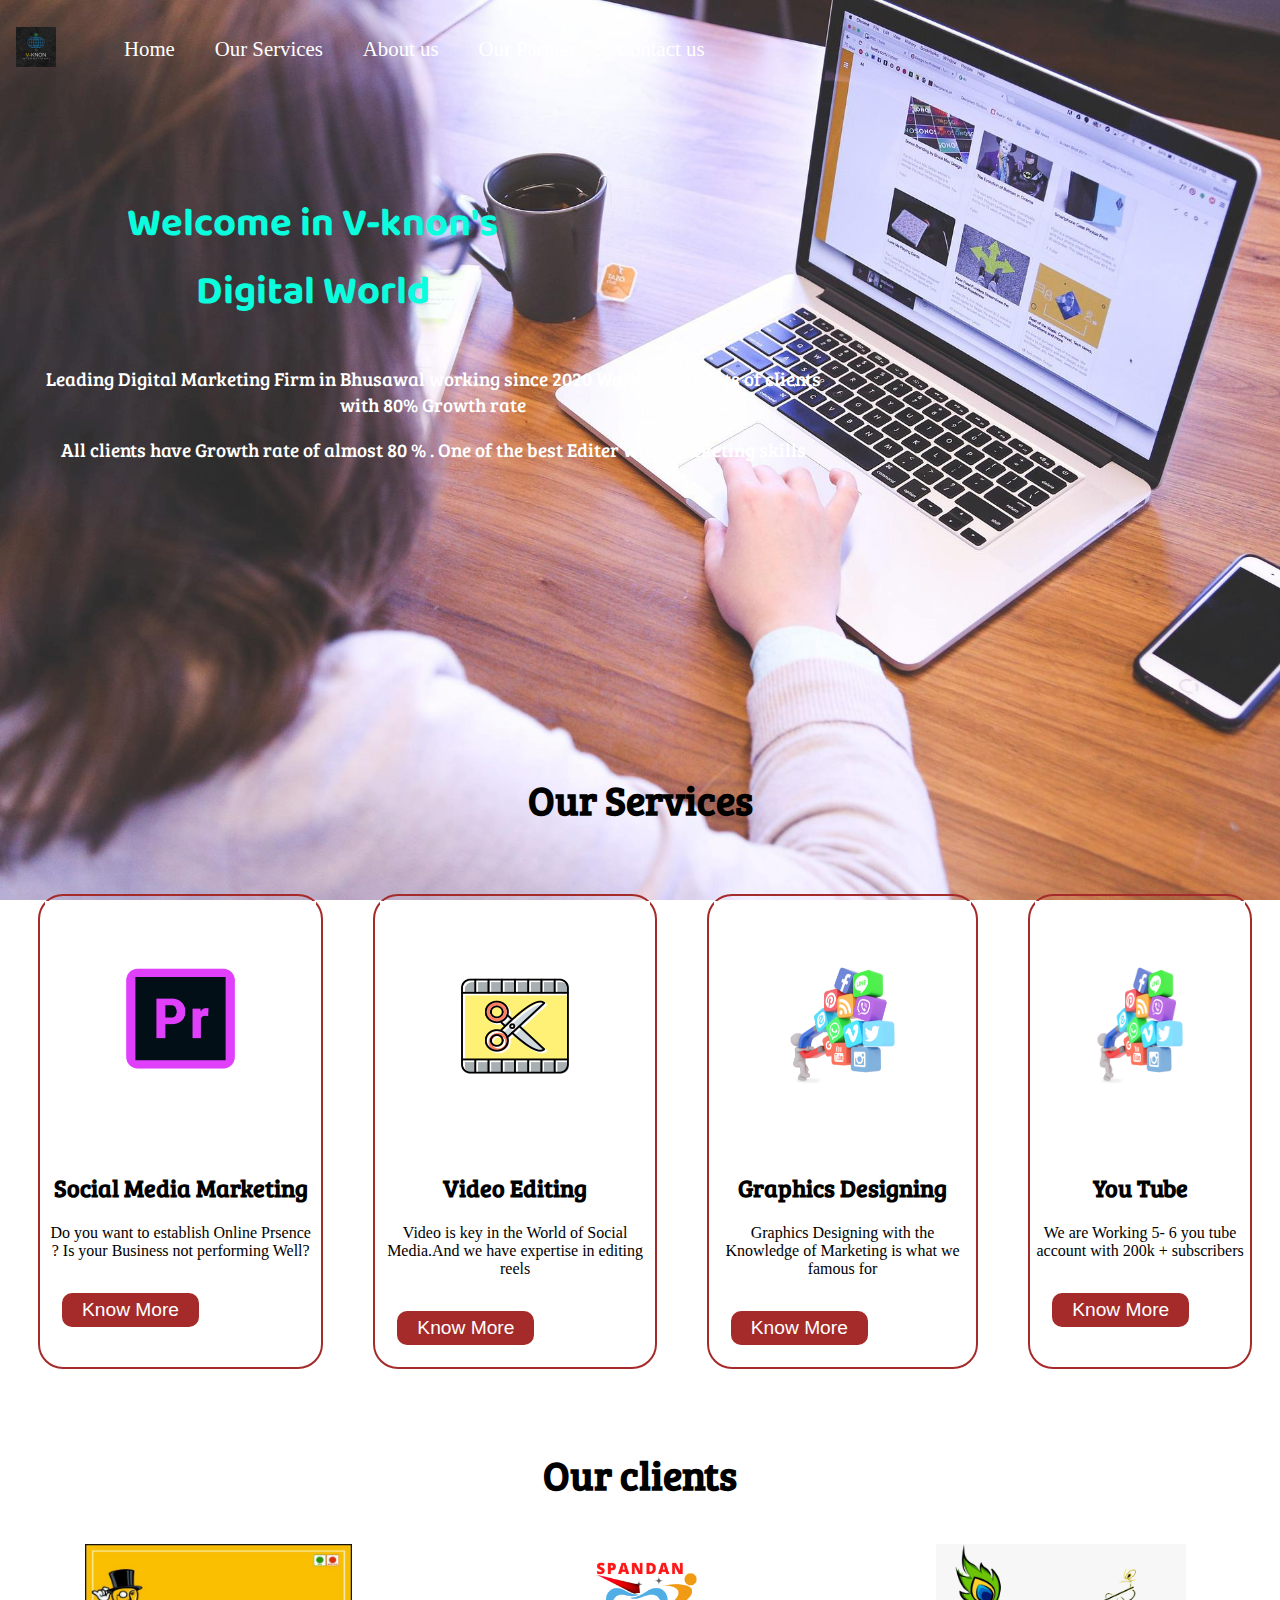
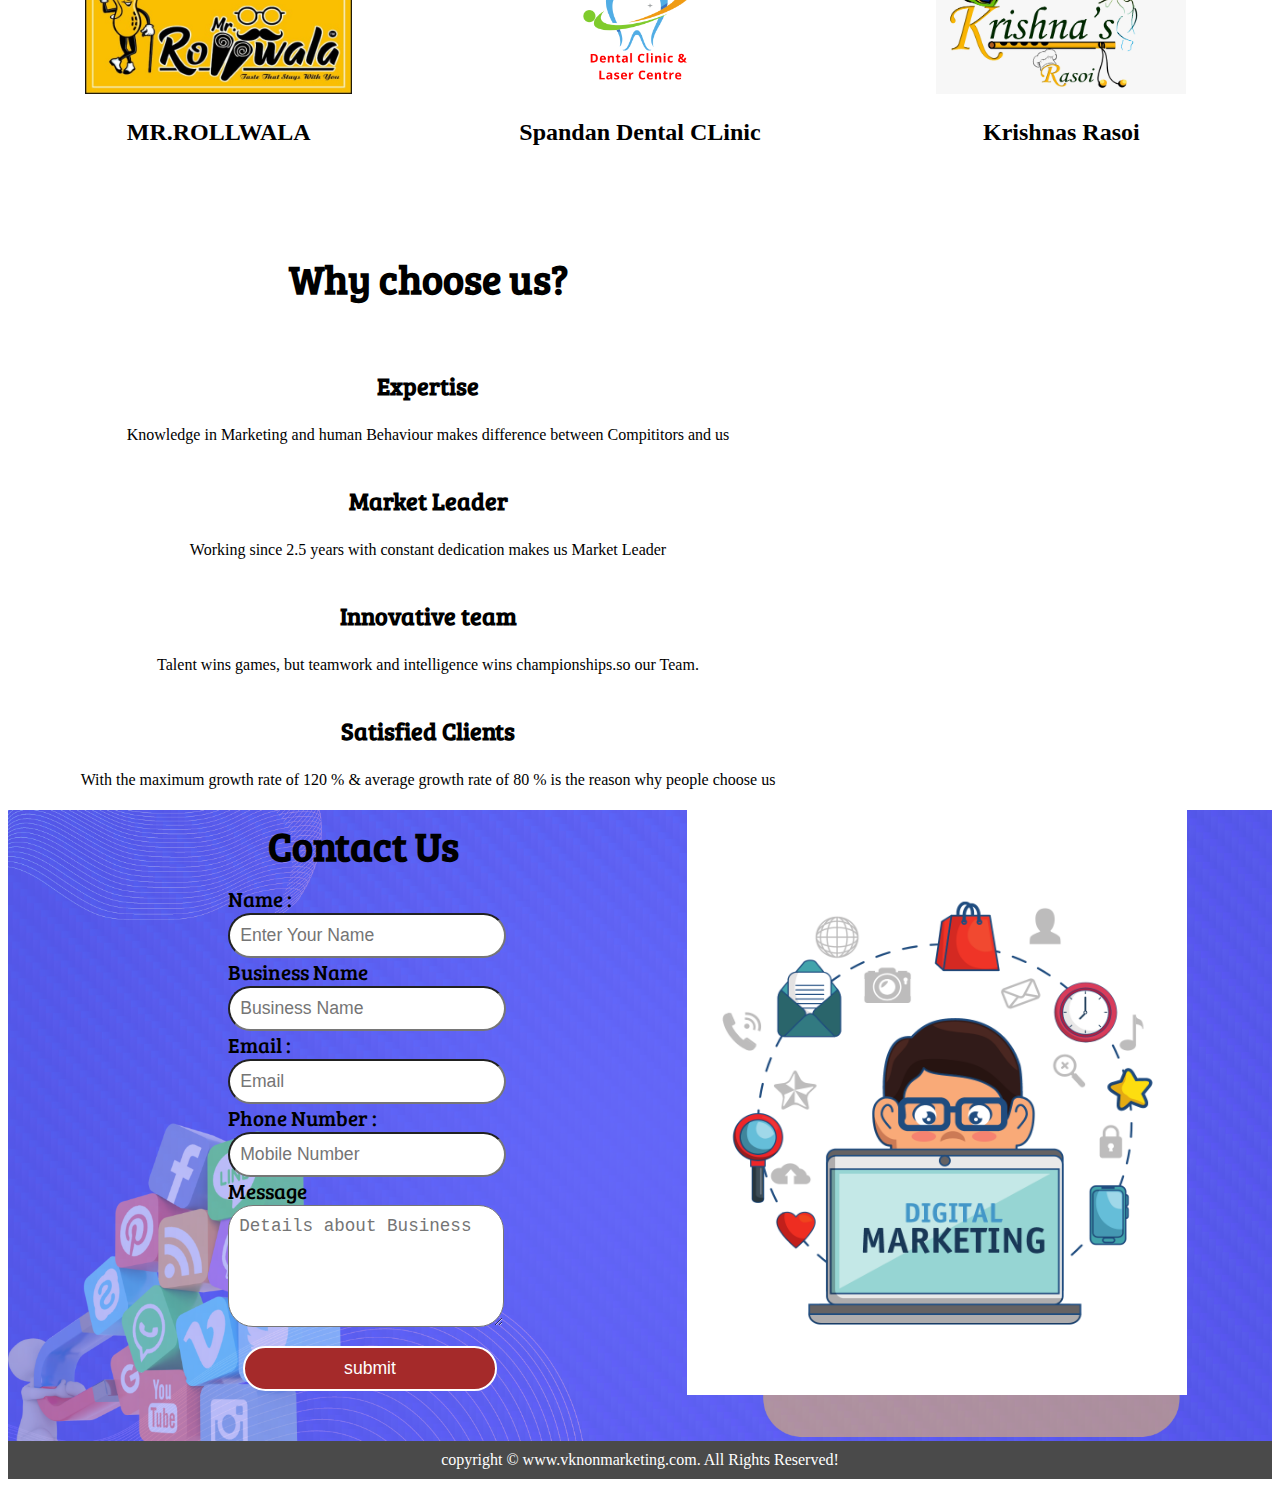
<file: index.html>
<!DOCTYPE html>
<html lang="en">

<head>
    <meta charset="UTF-8">
    <meta http-equiv="X-UA-Compatible" content="IE=edge">
    <meta name="viewport" content="width=device-width, initial-scale=1.0">
    <title>V-knon Marketing</title>
    <link rel="stylesheet" href="css/style.css">
    <link rel="stylesheet" media="screen and (max-width:1200px)" href="css/phone.css">
    <link href="https://fonts.googleapis.com/css2?family=Baloo+Bhaijaan+2:wght@500&family=Bree+Serif&display=swap"
        rel="stylesheet">
    

</head>

<body>
    <nav id="navbar">
        <div id="logo">
            <img src="image/V-knon Logo.jpg" alt="">
        </div>
        <ul>
            <li class="item"><a href="#">Home</a></li>
            <li class="item"><a href="#">Our Services</a></li>
            <li class="item"><a href="#">About us</a></li>
            <li class="item"><a href="#">Our Partner</a></li>
            <li class="item"><a href="#">Contact us</a></li>
        </ul>
    </nav>

    <section id="home">
        <h1 class="h-primary">Welcome in V-knon's Digital World </h1>
        <p>Leading Digital Marketing Firm in Bhusawal working since 2020 Worked with lots of clients with 80% Growth rate</p>
        <p>All clients have Growth rate of almost 80 % . One of the best Editer with Marketing skills </p>
    </section>

    <section class="service-container">
        <h2 class="h-primary text-centre"> Our Services </h2>
        <div id="service">
            <div class="box">
                <img src="image/Untitled design (6).png" alt="">
                <h2 class="h-secondary">Social Media Marketing</h2>
                <p class="text-centre">Do you want to establish Online Prsence ? Is your Business not performing Well?</p>
                <input class="btn" type="submit" value="Know More" placeholder="Know More">
            </div>
            <div class="box">
                <img src="image/Untitled design (7).png" alt="">
                <h2 class="h-secondary">Video Editing</h2>
                <p class="text-centre">Video is key in the World of Social Media.And we have expertise in editing reels</p>
                <input class="btn" type="submit" value="Know More" placeholder="Know More">
            </div>
            <div class="box">
                <img src="image/Untitled design (8).png" alt="">
                <h2 class="h-secondary">Graphics Designing </h2>
                <p class="text-centre">Graphics Designing with the Knowledge of Marketing is what we famous for</p>
                <input class="btn" type="submit" value="Know More" placeholder="Know More">
            </div>
            <div class="box">
                <img src="image/Untitled design (8).png" alt="">
                <h2 class="h-secondary">You Tube </h2>
                <p class="text-centre">We are Working  5- 6 you tube account with 200k + subscribers</p>
                <input class="btn" type="submit" value="Know More" placeholder="Know More">
            </div>
        </div>
    </section>

    <section id="clients-section">
        <h2 class="h-primary text-centre"> Our clients </h2>
        <div id="client">
            <div class="client-item">
                <img src="image/WhatsApp Image 2022-02-26 at 8.29.26 AM.jpeg" alt="">
                <h2 class="text-centre">MR.ROLLWALA</h2>
            </div>
            <div class="client-item">
                <img src="image/Spandan logo (4).png" alt="">
                <h2 class="text-centre">Spandan Dental CLinic</h2>
            </div>
            <div class="client-item">
                <img src="image/logo krishna.jpeg" alt="">
                <h2 class="text-centre">Krishnas Rasoi</h2>
            </div>
        </div>
    </section>

    <section id="choose-us">

        <h2 class="h-primary text-centre choose-head">Why choose us?</h2>
        <div class="choose-item">
            <h3 class="h-secondary text-centre ">Expertise</h3>
            <p>Knowledge in Marketing and human Behaviour makes difference between Compititors and us</p>
        </div>

        <div class="choose-item">
            <h3 class="h-secondary text-centre">Market Leader</h3>
            <p>Working since 2.5 years with constant dedication makes us Market Leader</p>
        </div>

        <div class="choose-item">
            <h3 class="h-secondary text-centre">Innovative team</h3>
            <p>Talent wins games, but teamwork and intelligence wins championships.so our Team.</p>
        </div>

        <div class="choose-item">
            <h3 class="h-secondary text-centre">Satisfied Clients</h3>
            <p>With the maximum growth rate of 120 % & average growth rate of 80 % is the reason why people choose us </p>
        </div>
    </section>
    <img id="choose-img" src="image/choose us bg1.png" alt="">


    <section id="contact">
        <h1 class="h-primary text-centre">Contact Us</h1>
        <div id="contact-box">
            <form action="">
                <div class="form-group">
                    <label for="Name"> Name : </label>
                    <input type="text" name="name" id="name" placeholder="Enter Your Name    ">
                </div>
                <div class="form-group">
                    <label for="Name"> Business Name</label>
                    <input type="text" name="Business" id="Business" placeholder="Business Name    ">
                </div>
                <div class="form-group">
                    <label for="Email"> Email : </label>
                    <input type="email" name="email" id="email" placeholder="Email ">
                </div>
                <div class="form-group">
                    <label for="Phone Number"> Phone Number : </label>
                    <input type="number" name="number" id="number" placeholder="Mobile Number">
                </div>
                <div class="form-group">
                    <label for="Message ">Message </label>
                    <textarea name=" " id="" placeholder="Details about Business" cols="30" rows="5"></textarea>
                </div>
                <input class="btn text-centre" type="submit" value="submit">
        </div>
    </section>
    <footer class="text-centre">
        copyright &copy; www.vknonmarketing.com. All Rights Reserved!
    </footer>
</body>

</html>
</file>
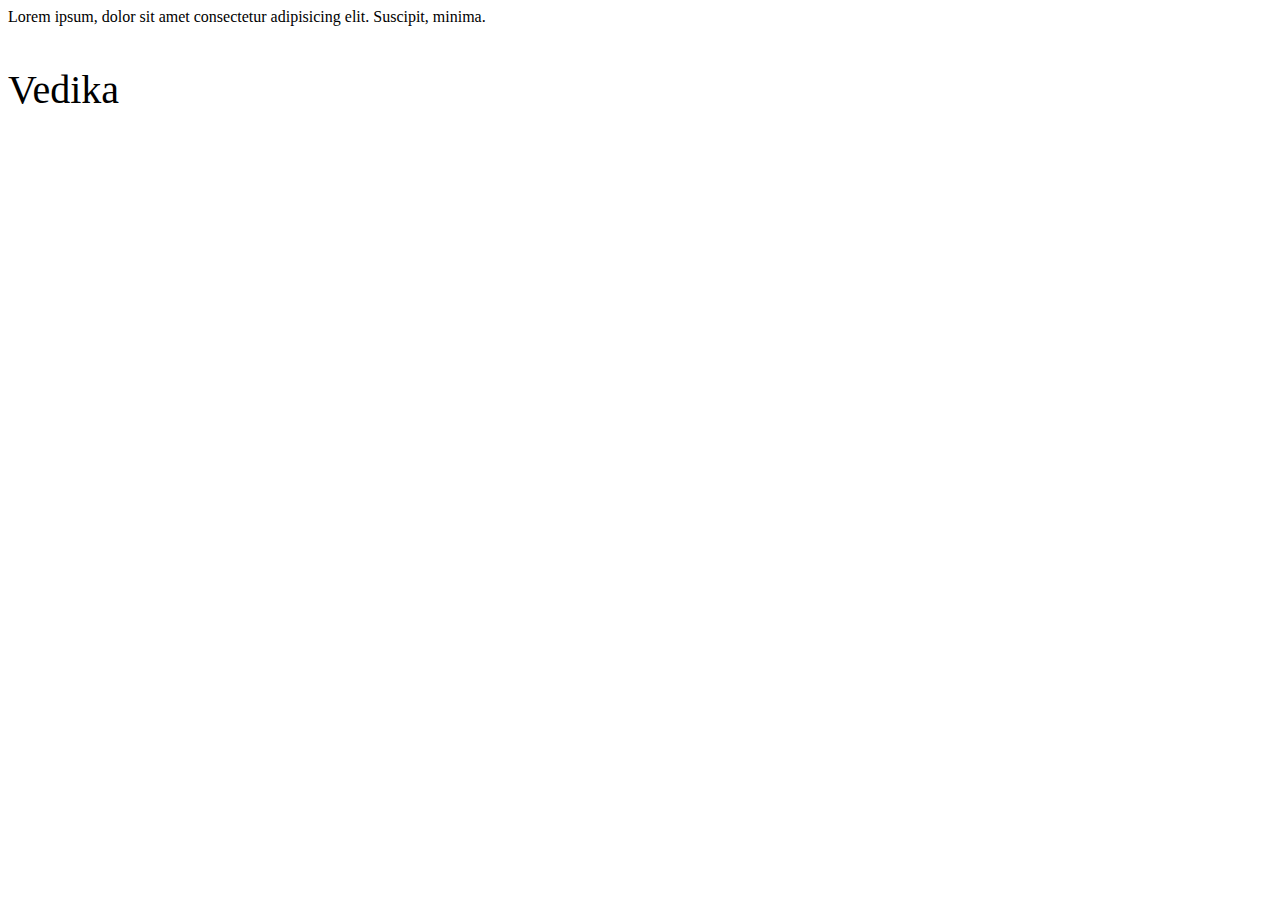
<file: css/pr.html>
<!DOCTYPE html>
<html lang="en">
<head>
    <meta charset="UTF-8">
    <meta http-equiv="X-UA-Compatible" content="IE=edge">
    <meta name="viewport" content="width=device-width, initial-scale=1.0">
    <title>Gawar</title>
    <style>
        p{
           font-size:40px ; 

        }
        p:hover
        {
            background-color: red;
            border-radius: 40px;
            width: 300px;
            text-align: center;
           justify-content: center;
        }
    </style>
</head>
<body>
    Lorem ipsum, dolor sit amet consectetur adipisicing elit. Suscipit, minima.
    <p>Vedika</p>
</body>
</html>
</file>
<file: css/style.css>
*margin{
    margin: 0;
    padding: 0;
}

:root{
    --navbar_height : 60px;
}
#navbar
{
    display: flex;
    position: relative;
    top: 8px;
    align-items: center;
}
.item
{
    font-size:25px;
}
#logo img 
{
    height: 40px;
    width: 40px;
}
#logo 
{
    margin: 10px 8px;
}
#navbar ul{
    display: flex;
}
#navbar ul li{
    list-style:none;
    font-size: 1.3rem;
}
#navbar ul li a{
    display: block;
    padding: 5px 20px;
    text-decoration: none;
    border-radius: 20px;
    color:white;
}
#navbar ul li a:hover{
    background-color:black;
    color:white;
}
#navbar::before
{
    content: " ";
    position: absolute;
    z-index:-1;
    top:0;
    left: 0;
    opacity: 0.8;
    height: 100%;
    width: 100%;
} 

#home
{
    display: block;  
    flex-direction: column;
    justify-content :center;
    align-items :flex-start;
    height: 470px;
    margin: 100px 25px;
}

.h-primary
{
    font-family: 'Bree Serif', serif;
    font-size: 2.5rem;
    padding: 18px 12px;
    margin:10px 25px;
    display: block;
    justify-content: center;
    text-align: center;
}

.h-secondary
{
    justify-content: center;
    text-align: center;
    font-size: 1.5rem;
    font-family: 'Bree Serif', serif;
}
#home h1
{
    font-family: 'Baloo Bhaijaan 2', cursive;
    color: rgb(11, 253, 221);
    width: 40%;
}


#home p
{
    font-family: 'Bree Serif', serif;
    color: white;
    font-size: 1.2rem;
    width: 800px;
    text-align: center;
}
#home ::before
{
    content: " ";
    position:absolute;
    background:url('../image/student-g60b2771f3_1920.jpg') no-repeat center center/cover ;
    z-index:-1;
    top:0;
    left: 0;
    opacity: 0.8;
    height: 100%;
    width: 100%;
}

.btn
{ 
    padding: 6px 20px;
    border: 2px solid white;
    cursor: pointer;
    background-color: brown;
    color: white;
    border-radius: 12px;
    font-size: 1.2rem;
    margin: 15px;
    justify-content: center;
    align-items: center;
}

.btn:hover
{
    color: red;
    background-color:black ;
}
#service
{
    display: flex;
    margin: 35px 5px;
    width: 100%;
}

.service-container
{
    display:inline-block;
}

#service .box
{

    border: 2px solid brown;
    padding: 5px 5px;
    margin: 15px 25px;
    border-radius: 25px;
    align-items: center;
    justify-content: center;

}

#service .box img
{
    display: block;
    margin: auto;
    height: 250px;
    width:100%;

}
.text-centre
{
    justify-content: center;
    text-align: center;
}
#heading-service h2
{
    font-size: 40px;
}

#clients-section
{
    height: 100%;
    margin-bottom: 20px;
}
#client
{
    display: flex;
    width:100%;
    height: 100%;
    justify-content : center;
    align-items: center;
}

#client img
{
    display: block;
    width:100%;
    height: 150px;
    padding:5px 5px;
    width: auto;
    margin: auto;
}

 .client-item
{
    display: block;
    padding: 5px 5px;
    margin: 5px 10px;
    width: 100%;
} 

#contact
{
    position: relative;
}

#contact::before
{
    content: " ";
    position: absolute;
    z-index: -1;
    opacity: 0.8;
    width: 100%;
    height: 100%;
    top: 10px;
    background: url('../image/formbg.png') no-repeat center center/cover;

}

#contact-box
{
    display: flex;
    justify-content:center;
    align-items: center;
    margin: -15px 10px;
    padding: 0px 10px 50px 20px;

}

#contact-box input,#contact-box textarea
{
    width: 100%;
    padding: 10px 10px;
    border-radius: 25px;
    font-size: 1.1rem;
}

#contact-box form
{
    width: 40%;
}

#contact-box  label
{
    font-size: 1.3rem;
    font-family: 'Bree Serif', serif;
}
footer{
    background-color: #4a4a4a;
    color: white;
    padding: 10px 20px;
}

#choose-us
{
    display:inline-block;
    position: relative;
    top: 5px;

}
#choose-us::before
{
    content: " ";
    position: absolute;
    opacity: 0.8;
    width: 100%;
    height: 100%;
    z-index: -1;
}

.choose-item
{
    display:block;
    text-align: center;
    justify-content:center;
    margin: -20px 10px;
    padding: 10px 10px;
    width:800px;
}


#choose-img
{
    display:flex;
    padding:5px 5px;
    margin: auto;
    width: 500px;
    height: 600px;
    float: right;
    margin-right:80px;
}

.choose-head
{
    margin: 20px 20x;
    padding: 40px;
    font-size: 40px;
}
</file>
<file: css/phone.css>
#navbar
{
    flex-direction: column;
    
}

.item
{
    font-size:100px;
    display: flex;
}
#home
{
    display: block;
    flex-direction: column;
    justify-content: center;
    text-align: center;
    width: 100%;
    height:800px;
    margin:10px 20px;
}

#home::before
{
    background:url('../image/student-g60b2771f3_1920.jpg') ;
    background-size: 500px 200px;
    background-repeat: no-repeat;
    position: absolute;


}

.h-primary
{
    justify-content: center;
    text-align: center;
    margin: auto;
    font-size: 3rem;
    
}
#service
{
    display:inline-block;
    flex-direction: column;
    justify-content: center;
    text-align: center;
    width: 100%;
    top: 100px;
}

#service .box
{
    display:block;
    width: 100%;
    margin:50px 10px;
    flex-direction: column;
}
#client
{
    flex-direction: column;
}
#clients-section
{
    height:100%;
}

#choose-img
{
    position:relative;
    float: none;
    width:100%;
    height: 100%;
    margin: 0%;
    padding: 0%;
}

.choose-item
{
    width: 100%;
    justify-content: center;
    align-items: center;
}
</file>
